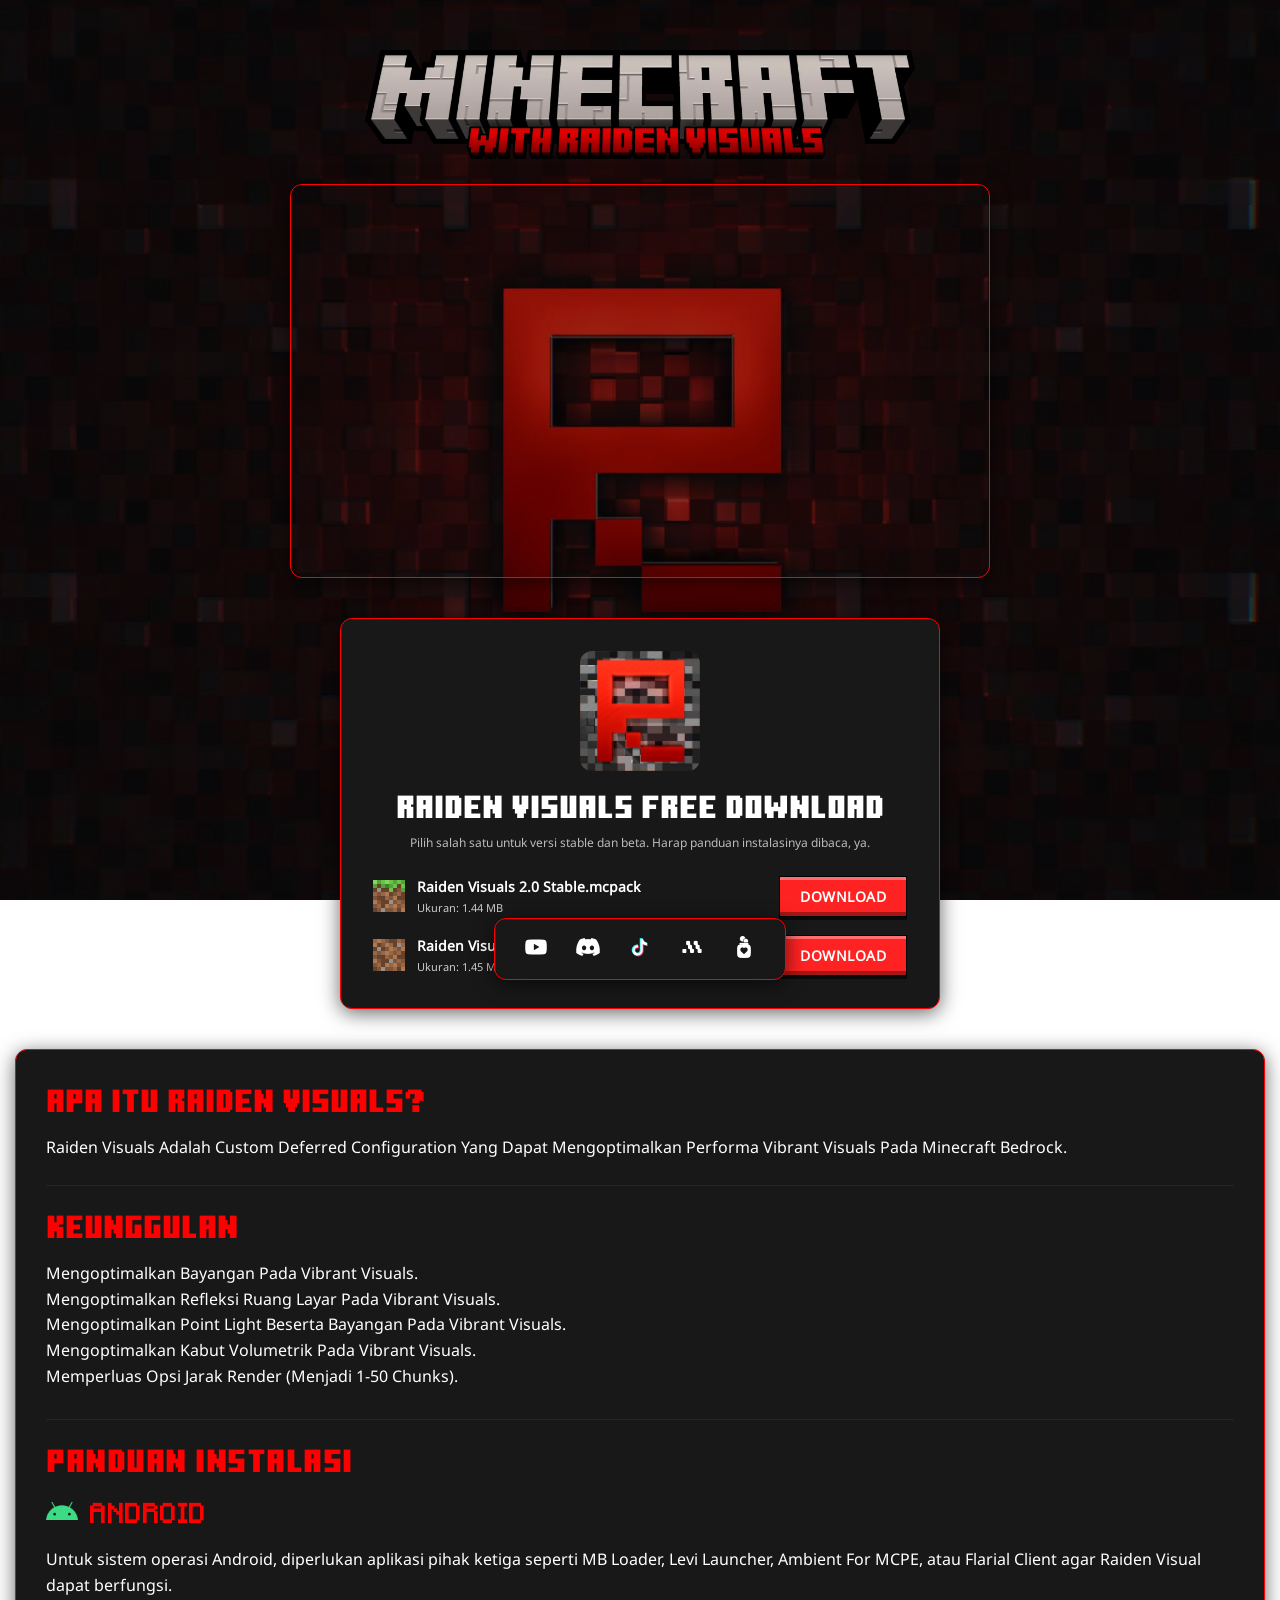
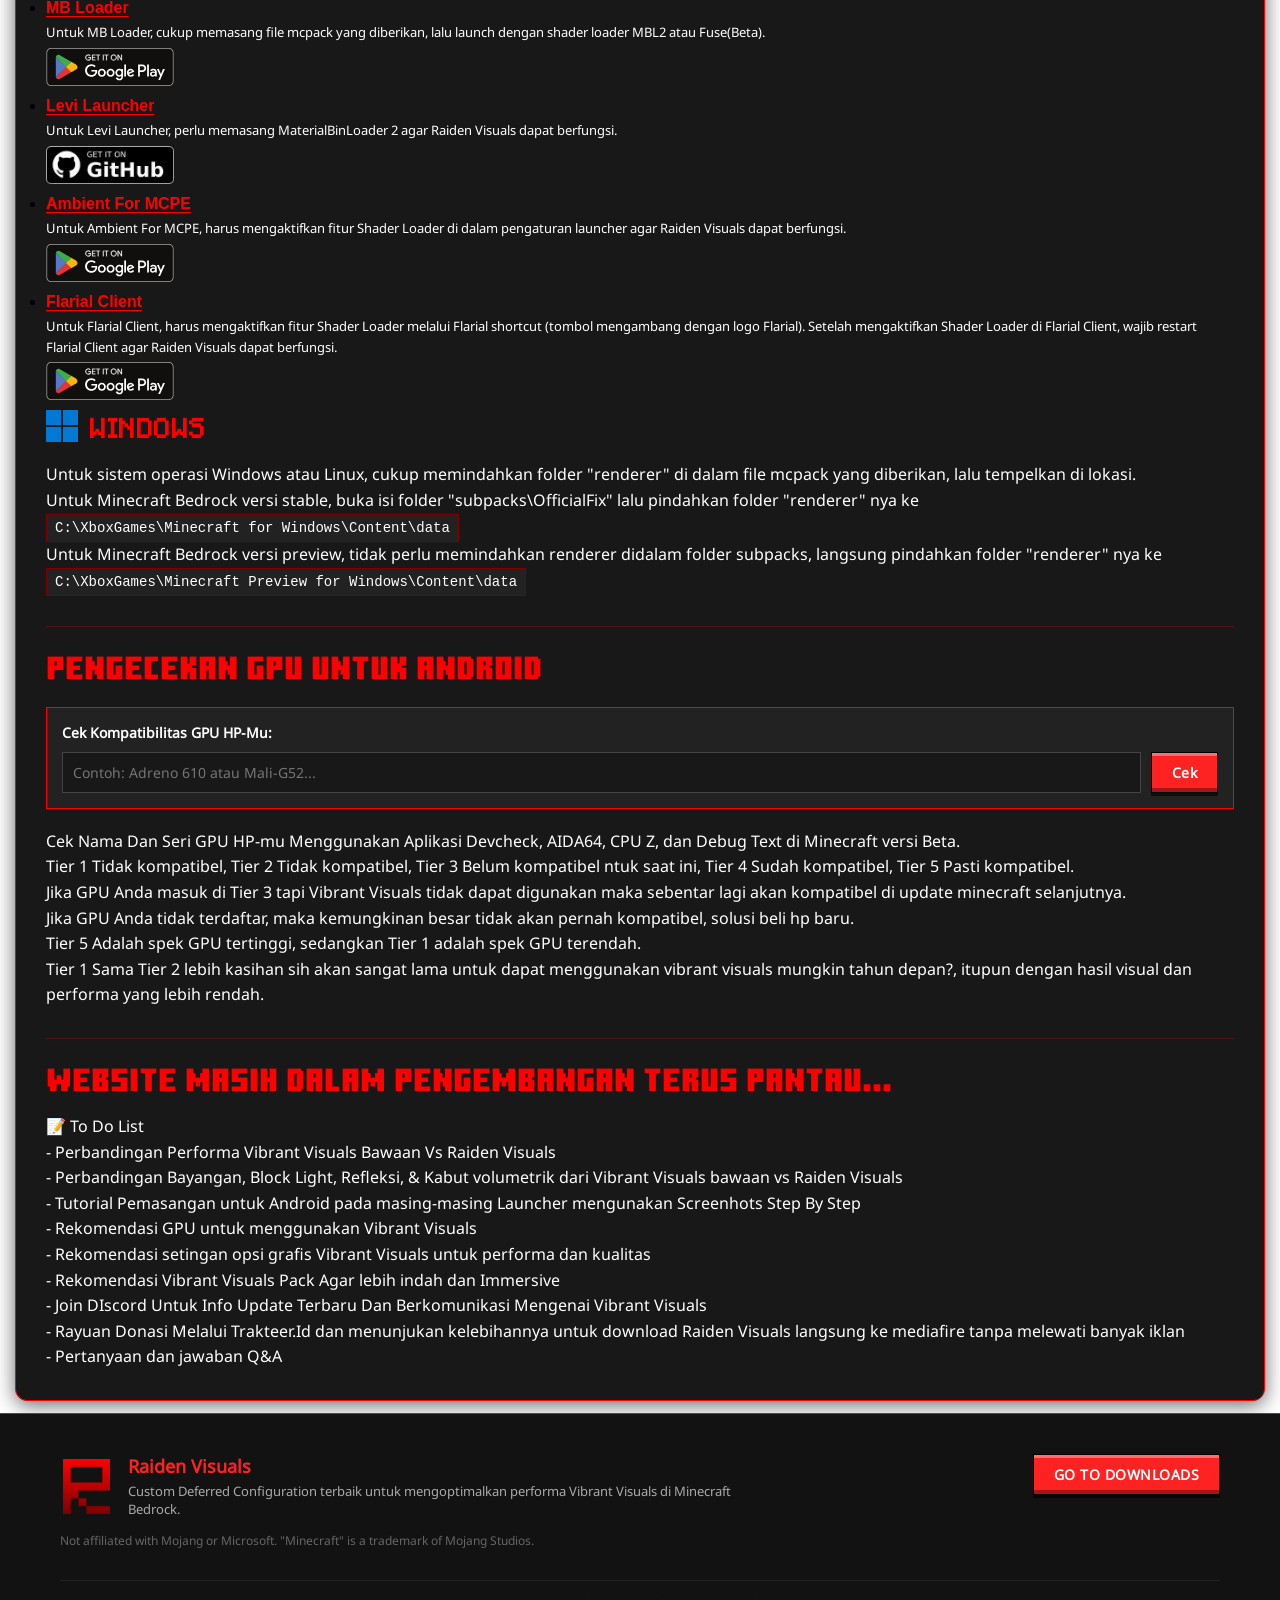
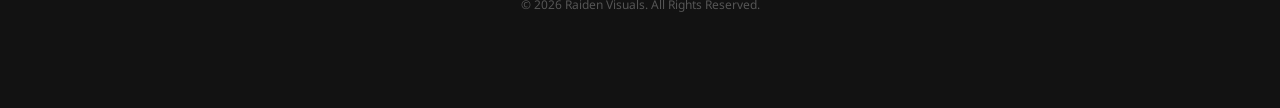
<file: index.html>
<!DOCTYPE html>
<html lang="id">
<head>
    <meta charset="UTF-8">
    <meta name="viewport" content="width=device-width, initial-scale=1.0">
    <meta name="google-site-verification" content="google2b6186536590153f" />
    <title>Raiden Visuals - Vibrant Visuals Optimizer</title>
    <link rel="stylesheet" href="style.css">
    <link rel="icon" type="image/png" href="img/pack_icon.webp">
    <link rel="shortcut icon" type="image/png" href="img/pack_icon.webp">
    <link rel="apple-touch-icon" href="img/pack_icon.webp">
    <meta property="og:site_name" content="Raiden Visuals">
    <meta property="og:title" content="Raiden Visuals - Vibrant Visuals Optimizer">
    <meta property="og:image" content="img/pack_icon.webp">
    <meta property="og:description" content="Raiden Visuals 2.0 adalah Custom Deferred Configuration yang dapat mengoptimalkan performa Vibrant Visuals pada Minecraft Bedrockmu dan kompatibel dengan sistem operasi Android & Windows.">
</head>
<body>
<div class="top-banner-wrapper">
    <img src="img/title.webp" alt="Minecraft With Raiden Visuals" class="minecraft-title-logo">
</div>
<div class="main-content-row">
    <div class="video-container">
        <iframe 
            src="https://youtube.com/embed/EFGAV0GaRUc"
            allow="accelerometer; autoplay; clipboard-write; encrypted-media; gyroscope; picture-in-picture"
            allowfullscreen>
        </iframe>
    </div>
<div class="container" id="download-section">
        <div class="main-icon-wrapper">
            <img src="img/pack_icon.webp" alt="Logo" class="main-page-icon">
        </div>
        <h1>Raiden Visuals Free Download</h1>
        <p class="subtitle">Pilih salah satu untuk versi stable dan beta. Harap panduan instalasinya dibaca, ya.</p>
        <!-- KARTU DOWNLOAD HARUS MASUK DI SINI (SEBELUM CONTAINER DI-TUTUP) -->
        <div class="download-card">
            <div class="file-info">
                <img src="img/stable_icon.png" alt="Icon" class="file-icon-img">
                <div>
                    <div class="file-name">Raiden Visuals 2.0 Stable.mcpack</div>
                    <div class="file-size">Ukuran: 1.44 MB</div>
                </div>
            </div>
            <a href="https://link-hub.net/459609/JO6mNLCZn24y" target="_blank" class="download-btn">DOWNLOAD</a>
        </div>
        <div class="download-card">
            <div class="file-info">
                <img src="img/preview_icon.png" alt="Icon" class="file-icon-img">
                <div>
                    <div class="file-name">Raiden Visuals 2.1-Beta (Early Access).mcpack</div>
                    <div class="file-size">Ukuran: 1.45 MB</div>
                </div>
            </div>
            <a href="https://link-hub.net/459609/1NCAvysKHDxe" target="_blank" class="download-btn">DOWNLOAD</a>
        </div>
    </div> <!-- AKHIR DARI CONTAINER (Pastikan ini menutup setelah semua kartu download) -->
<div class="description-full-container">
    <h2>Apa itu Raiden Visuals?</h2>
    <p>Raiden Visuals Adalah Custom Deferred Configuration Yang Dapat Mengoptimalkan Performa Vibrant Visuals Pada Minecraft Bedrock.</p>
    <div class="os-guide-block"></div>
    <h2>Keunggulan</h2>
    <p>Mengoptimalkan Bayangan Pada Vibrant Visuals.</p>
    <p>Mengoptimalkan Refleksi Ruang Layar Pada Vibrant Visuals.</p>
    <p>Mengoptimalkan Point Light Beserta Bayangan Pada Vibrant Visuals.</p>
    <p>Mengoptimalkan Kabut Volumetrik Pada Vibrant Visuals.</p>
    <p>Memperluas Opsi Jarak Render (Menjadi 1-50 Chunks).</p>
<p class="desc-list">
<div class="os-guide-block">
    <h2 class="desc-title-bold">Panduan Instalasi</h2>
    <div class="os-title-wrapper">
        <img src="img/android.png" alt="Android Logo" class="os-icon">
        <h2 class="desc-title-bold">ANDROID</h2>
    </div>
    <p>Untuk sistem operasi Android, diperlukan aplikasi pihak ketiga seperti MB Loader, Levi Launcher, Ambient For MCPE, atau Flarial Client agar Raiden Visual dapat berfungsi.</p>
<ul class="app-launcher-list">
    <!-- 1. MB Loader (Tetap seperti biasa) -->
    <li>
        <div class="app-info-wrapper">
    <!-- Nama aplikasi sekarang menjadi link yang bisa diklik -->
    <a href="https://play.google.com/store/apps/details?id=io.github.bambosan.mbloader&pcampaignid=web_share" target="_blank" class="app-name-link">
            <span class="app-name">MB Loader</span>
        </a>
            <p class="app-subtext">Untuk MB Loader, cukup memasang file mcpack yang diberikan, lalu launch dengan shader loader MBL2 atau Fuse(Beta).</p>
        </div>
        <a href="https://play.google.com/store/apps/details?id=io.github.bambosan.mbloader&pcampaignid=web_share" target="_blank" class="launcher-btn">
            <img src="img/Google_Play_Store_badge_EN.svg" alt="Get it on Google Play" class="badge-img">
        </a>
    </li>

    <!-- 2. Levi Launcher (Diperbarui agar teks penjelasan menyatu) -->
    <li>
        <div class="app-info-wrapper">
            <!-- Nama aplikasi sekarang menjadi link yang bisa diklik -->
    <a href="https://github.com/LiteLDev/LeviLaunchroid/releases" target="_blank" class="app-name-link">
            <span class="app-name">Levi Launcher</span>
        </a>
            <p class="app-subtext">Untuk Levi Launcher, perlu memasang MaterialBinLoader 2 agar Raiden Visuals dapat berfungsi.</p>
        </div>
        <a href="https://github.com/LiteLDev/LeviLaunchroid/releases" target="_blank" class="launcher-btn">
            <img src="img/get-it-on-github.webp" alt="Get it on GitHub" class="badge-img github-badge">
        </a>
    </li>

    <!-- 3. Ambient For MCPE (Diperbarui agar teks penjelasan menyatu) -->
    <li>
        <div class="app-info-wrapper">
            <!-- Nama aplikasi sekarang menjadi link yang bisa diklik -->
    <a href="https://play.google.com/store/apps/details?id=io.kitsuri.mayape" target="_blank" class="app-name-link">
            <span class="app-name">Ambient For MCPE</span>
        </a>
            <p class="app-subtext">Untuk Ambient For MCPE, harus mengaktifkan fitur Shader Loader di dalam pengaturan launcher agar Raiden Visuals dapat berfungsi.</p>
        </div>
        <a href="https://play.google.com/store/apps/details?id=io.kitsuri.mayape" target="_blank" class="launcher-btn">
            <img src="img/Google_Play_Store_badge_EN.svg" alt="Get it on Google Play" class="badge-img">
        </a>
    </li>

    <!-- 4. Flarial Client (Tetap seperti biasa) -->
    <li>
        <div class="app-info-wrapper">
            <!-- Nama aplikasi sekarang menjadi link yang bisa diklik -->
    <a href="https://play.google.com/store/apps/details?id=com.flarialmc.flarial_launcher" target="_blank" class="app-name-link">
            <span class="app-name">Flarial Client</span>
        </a>
            <p class="app-subtext">Untuk Flarial Client, harus mengaktifkan fitur Shader Loader melalui Flarial shortcut (tombol mengambang dengan logo Flarial). Setelah mengaktifkan Shader Loader di Flarial Client, wajib restart Flarial Client agar Raiden Visuals dapat berfungsi.</p>
        </div>
        <a href="https://play.google.com/store/apps/details?id=com.flarialmc.flarial_launcher" target="_blank" class="launcher-btn">
            <img src="img/Google_Play_Store_badge_EN.svg" alt="Get it on Google Play" class="badge-img">
        </a>
    </li>
</ul>
    <div class="os-title-wrapper">
        <img src="img/windows.png" alt="Windows Logo" class="os-icon">
        <h2 class="desc-title-bold">WINDOWS</h2>
    </div>
    <p>Untuk sistem operasi Windows atau Linux, cukup memindahkan folder "renderer" di dalam file mcpack yang diberikan, lalu tempelkan di lokasi.</p>
</div>
    <p>Untuk Minecraft Bedrock versi stable, buka isi folder "subpacks\OfficialFix" lalu pindahkan folder "renderer" nya ke <code class="copyable-path" onclick="copyPath(this)">C:\XboxGames\Minecraft for Windows\Content\data</code></p>
    <p>Untuk Minecraft Bedrock versi preview, tidak perlu memindahkan renderer didalam folder subpacks, langsung pindahkan folder "renderer" nya ke <code class="copyable-path" onclick="copyPath(this)">C:\XboxGames\Minecraft Preview for Windows\Content\data</code></p>

</ul>
<div class="os-guide-block"></div>
<h2>Pengecekan GPU untuk android</h2>
<div class="gpu-checker-box">
    <h4 class="gpu-box-title">Cek Kompatibilitas GPU HP-Mu:</h4>
    <div class="gpu-input-row">
        <input type="text" id="gpuInput" placeholder="Contoh: Adreno 610 atau Mali-G52...">
        <button id="gpuCheckBtn">Cek</button>
    </div>
    <div id="gpuResult" class="gpu-result-msg"></div>
</div>
<p>Cek Nama Dan Seri GPU HP-mu Menggunakan Aplikasi Devcheck, AIDA64, CPU Z, dan Debug Text di Minecraft versi Beta.</p>
<p>Tier 1 Tidak kompatibel, Tier 2 Tidak kompatibel, Tier 3 Belum kompatibel ntuk saat ini, Tier 4 Sudah kompatibel, Tier 5 Pasti kompatibel.</p>
<p>Jika GPU Anda masuk di Tier 3 tapi Vibrant Visuals tidak dapat digunakan maka sebentar lagi akan kompatibel di update minecraft selanjutnya.</p>
<p>Jika GPU Anda tidak terdaftar, maka kemungkinan besar tidak akan pernah kompatibel, solusi beli hp baru.</p>
<p>Tier 5 Adalah spek GPU tertinggi, sedangkan Tier 1 adalah spek GPU terendah.</p>
<p>Tier 1 Sama Tier 2 lebih kasihan sih akan sangat lama untuk dapat menggunakan vibrant visuals mungkin tahun depan?, itupun dengan hasil visual dan performa yang lebih rendah.</p>
<div class="os-guide-block"></div>
<h2>website masih dalam pengembangan terus pantau...</h2>
<p>📝 To Do List</p>
<p>- Perbandingan Performa Vibrant Visuals Bawaan Vs Raiden Visuals</p>
<p>- Perbandingan Bayangan, Block Light, Refleksi, & Kabut volumetrik dari Vibrant Visuals bawaan vs Raiden Visuals</p>
<p>- Tutorial Pemasangan untuk Android pada masing-masing Launcher mengunakan Screenhots Step By Step</p>
<p>- Rekomendasi GPU untuk menggunakan Vibrant Visuals</p>
<p>- Rekomendasi setingan opsi grafis Vibrant Visuals untuk performa dan kualitas</p>
<p>- Rekomendasi Vibrant Visuals Pack Agar lebih indah dan Immersive</p>
<p>- Join DIscord Untuk Info Update Terbaru Dan Berkomunikasi Mengenai Vibrant Visuals</p>
<p>- Rayuan Donasi Melalui Trakteer.Id dan menunjukan kelebihannya untuk download Raiden Visuals langsung ke mediafire tanpa melewati banyak iklan</p>
<p>- Pertanyaan dan jawaban Q&A</p>
</div> <!-- AKHIR DARI MAIN CONTENT ROW -->
<div class="social-media-container">
    <a href="https://www.youtube.com/@vedaraiden" target="_blank" class="social-link">
        <img src="img/yt.png" alt="YouTube">
    </a>
    <a href="https://discord.gg/U2SUvJKQkk" target="_blank" class="social-link">
        <img src="img/dc.png" alt="Discord">
    </a>
    <a href="https://www.tiktok.com/@veda_raiden" target="_blank" class="social-link">
        <img src="img/tt.png" alt="TikTok">
    </a>
    <a href="https://modbay.org/user/vedaraidenz/" target="_blank" class="social-link">
        <img src="img/mb.png" alt="Modrinth">
    </a>
    <a href="https://trakteer.id/veda_raiden" target="_blank" class="social-link">
        <img src="img/ti.png" alt="Trakteer">
    </a>
</div>
<audio id="soundClick" src="audio/Click_stereo.ogg.mp3" preload="auto"></audio>
<audio id="soundSalah" src="audio/error.ogg" preload="auto"></audio>
<audio id="soundGagal" src="audio/gagal.ogg" preload="auto"></audio>
<audio id="soundSukses" src="audio/Challenge_complete.ogg" preload="auto"></audio>
<audio id="soundWarn" src="audio/Villager_idle1.ogg" preload="auto"></audio>
<audio id="soundRelease" src="audio/Release.ogg.mp3" preload="auto"></audio>
    <!-- Batas akhir dari semua kotak to-do list atau konten atas Anda -->
    </div> 
</div> <!-- PASTIKAN SEMUA TAG DIV KONTEN ATAS SUDAH DITUTUP DI SINI -->
<!-- KOTAK FOOTER WAJIB BERDIRI SENDIRI BEBAS DI LUAR SEMUA DIV ATAS -->
<footer class="site-footer">
    <div class="footer-container">
        <!-- SISI KIRI: Branding & Informasi Logo -->
        <div class="footer-left">
            <div class="footer-brand">
                <img src="img/R.png" alt="Raiden Visuals Logo" class="footer-logo">
                <div class="footer-brand-text">
                    <h3>Raiden Visuals</h3>
                    <p class="footer-desc">Custom Deferred Configuration terbaik untuk mengoptimalkan performa Vibrant Visuals di Minecraft Bedrock.</p>
                </div>
            </div>
            <div class="footer-disclaimer">
                <p>Not affiliated with Mojang or Microsoft. "Minecraft" is a trademark of Mojang Studios.</p>
            </div>
        </div>
        <!-- SISI KANAN: Tombol Pintasan Kembali ke Atas / Tempat Download -->
        <div class="footer-right">
            <a href="#download-section" class="scroll-to-download-btn launcher-btn">GO TO DOWNLOADS</a>
        </div>
    </div>
    <div class="footer-bottom-copyright">
        <p>&copy; 2026 Raiden Visuals. All Rights Reserved.</p>
    </div>
</footer>
<script src="script.js"></script>
</body>
</html>
</file>
<file: style.css>
* {
    margin: 0;
    padding: 0;
    box-sizing: border-box;
    font-family: 'Segoe UI', Tahoma, Geneva, Verdana, sans-serif;
    src: url('NotoSans.ttf') format('truetype');
}
/* 1. Daftarkan Font Tebal (OTF) */
@font-face {
    font-family: 'MinecraftTen';
    src: url('MinecraftTen.otf') format('opentype');
    font-weight: 700;
    font-style: normal;
}
/* 2. Daftarkan Font Tipis (TTF) */
@font-face {
    font-family: 'MinecraftSeven';
    src: url('MinecraftSevenv4.ttf') format('truetype');
    font-weight: 300;
    font-style: normal;
}
/* 3. Daftarkan Font Body Text yang Baru (Noto Sans) */
@font-face {
    font-family: 'NotoSans';
    src: url('NotoSans-Regular.ttf') format('woff2');
  font-weight: normal;
  font-style: normal;
  font-display: swap;
}
.noto-sans {
  font-family: 'Noto Sans', -apple-system, BlinkMacSystemFont, sans-serif;
}
@font-face {
  font-family: 'Gellix';
  src: url('Gellix-TRIAL-Regular.otf') format('woff2');
  font-weight: normal;
  font-style: normal;
  font-display: swap;
}
.gellix {
  font-family: 'Gellix', -apple-system, BlinkMacSystemFont, sans-serif;
}
a {
  font-family: inherit; 
  color: white;
  text-decoration: underline;
  text-decoration-color: white;
  text-underline-offset: 3px;
}
/* Tambahkan kode ini di bagian paling atas file style.css Anda */
html {
    scroll-behavior: smooth; /* KODE UTAMA: Membuat semua efek lompatan link menjadi animasi gulir halus */
}
    /* KODE BARU: Merapikan baris launcher Android saat dibuka di layar HP */
    .app-launcher-list li {
        flex-direction: column !important; /* Memaksa nama teks dan tombol menumpuk ke bawah */
        align-items: flex-start !important; /* Membuat semua konten rata kiri */
        gap: 10px !important;              /* Jarak vertikal antar elemen */
        margin-bottom: 25px !important;    /* Jarak renggang antar aplikasi */
        width: 100% !important;
    }

    .app-info-wrapper {
        min-width: auto !important;        /* Membebaskan batasan lebar kaku di HP */
        width: 100% !important;
    }

    .app-subtext {
        max-width: 100% !important;        /* Teks penjelasan bisa melebar penuh dengan aman */
        margin-top: 5px !important;        /* Jarak tipis di bawah nama aplikasi */
        font-size: 13px !important;
    }

    /* Menjaga ukuran tombol badge agar tetap konsisten dan tidak gepeng di HP */
    .launcher-btn img {
        height: 38px !important;           /* Mengunci tinggi tombol agar pas di layar HP */
        width: auto !important;
    }

/* Setel ulang min-width app-name lama agar flexbox bekerja dengan fleksibel */
.app-launcher-list .app-name {
    min-width: auto !important;
}

/* Mengatur ukuran proporsional tombol Google Play dan GitHub badge */
.app-launcher-list .badge-img {
    margin-top: 5px !important;   
    margin-bottom: -15px !important;
    width: auto;
    object-fit: contain;
    display: block;
    transition: transform 0.2s ease;
}
/* Mengatur dekorasi tautan nama aplikasi agar terlihat rapi */
.app-name-link {
    font-weight: bold; /* Memberi efek tebal saat diarahkan kursor */
    font-family: 'Gellix', sans-serif !important; /* Memberi efek font MinecraftTen saat diarahkan kursor */
    text-decoration: underline; /* Memberi efek garis bawah saat diarahkan kursor */
    color: #ff0000; /* Memberi efek warna merah saat diarahkan kursor */
}
.app-name-link:hover {
        font-family: 'Gellix', sans-serif !important; /* Memberi efek font MinecraftTen saat diarahkan kursor */

    color: #ffffff; /* Memberi efek warna merah saat diarahkan kursor */

}
/* Khusus memaksa ukuran lencana GitHub agar membesar seimbang di layar HP */
.app-launcher-list .github-badge {
    margin-top: 5px !important; /* Naikkan ukurannya agar gambar intinya seimbang dengan Google Play */
    width: auto !important;
}

/* Animasi membesar halus saat tombol disorot kursor */
.app-launcher-list .badge-img:hover {
    transform: scale(1.05);
}
/* Mengatur ukuran logo Android dan Windows */
.os-icon {
    width: 35px;            /* Lebar ikon */
    height: 35px;           /* Tinggi ikon */
    object-fit: contain;
    margin-bottom: 8px;     /* Jarak antara logo dengan teks di bawahnya */
}
/* 2. Kurangi juga jarak atas pada pembungkus judul OS */
.os-title-wrapper {
    display: flex;
    flex-direction: row;
    align-items: center;
    gap: 12px;
    margin-top: 10px !important;    /* DIUBAH: Dikurangi dari 25px menjadi 10px agar lebih menempel ke atas */
    margin-bottom: 12px !important;
}
/* Memberi jarak dan pemisah visual antar blok panduan (Android/Windows) */
.os-guide-block {
    margin-top: 30px;
    padding-top: 20px;
    border-top: 1px solid rgba(255, 0, 0, 0.25);
}

.os-guide-block:first-of-type {
    margin-top: 25px;
}


/* Memastikan ukuran logo OS tetap konsisten dan rapi */
.os-title-wrapper .os-icon {
    width: 32px !important;
    height: 32px !important;
    object-fit: contain;
}

/* Merapikan teks judul OS agar jaraknya pas */
.os-title-wrapper h2 {
    margin: 0 !important;    /* Menghilangkan margin bawaan agar tidak merusak posisi */
    font-family: 'MinecraftSeven', sans-serif !important; /* Ganti dari MinecraftTen ke MinecraftSeven */
    font-size: 22px !important; /* Disesuaikan karena MinecraftSeven proporsinya beda dari MinecraftTen */
}

/* Terapkan font TEBAL ke Judul dan Sub-judul */
h1, h2, .desc-title-bold {
    font-size: 32px !important;    /* Diperbesar dari 24px */
    font-family: 'MinecraftTen', sans-serif !important;
}
/* Terapkan font TIPIS ke isi teks, deskripsi, dan list */
body, p, .desc-text-light, .desc-list li, .file-name, .file-size {
    
    font-family: 'NotoSans', sans-serif !important;
}
/* Mengatur sub-judul di kotak deskripsi bawah */
/* Cari kode .desc-title-bold di bagian bawah file style.css Anda */
.desc-title-bold {
    font-family: 'MinecraftTen', sans-serif !important;
    font-weight: 700 !important;
    color: #ff0000;
    font-size: 32px !important;
    /* UBAH BAGIAN INI: Tambahkan jarak atas agar tidak menempel */
    margin-bottom: 15px !important; /* Jarak bawah ke arah teks Android */
    letter-spacing: 0.5px;
}
/* 2. Mengatur ISI TEKS (Font Tipis) agar LEBIH BESAR dan mudah dibaca */
.desc-text-light, .desc-list li {
    font-family: 'NotoSans', sans-serif !important;
    color: #ffffff; /* Mengubah teks judul menjadi putih bersih */
}
/* Mengatur kotak pembungkus video YouTube */
.video-container {
    width: 100%;
    max-width: 700px;
    height: auto;             /* Mengubah tinggi kaku menjadi otomatis */
    aspect-ratio: 16 / 9;     /* Mengunci aspek rasio asli YouTube */
    border-radius: 12px;
    overflow: hidden;
    box-shadow: 0 4px 20px rgba(0, 0, 0, 0.6);
    border: 1px solid #ff0000;
}
/* Mengatur Kotak Deskripsi Panjang yang Baru */
/* Cari kode ini di bagian bawah file style.css Anda */
.description-full-container {
    background-color: #181818;
    padding: 30px;
    border-radius: 12px;
    box-shadow: 0 4px 20px rgba(0, 0, 0, 0.6);
    border: 1px solid #ff0000;
    max-width: 1340px; 
    width: 100%;
    margin-bottom: 0 !important; /* Menghilangkan margin bawah lama agar lurus dengan teks */
}

.description-full-container h2 {
    color: #ff0000;    /* Warna judul deskripsi merah khas Raiden */
    font-size: 20px;
    margin-bottom: 15px;
}
.description-full-container p {
    color: #ffffff;    /* Warna teks isi deskripsi putih bersih */
    
    font-size: 16px;
    line-height: 1.6;  /* Mengatur jarak antar baris agar nyaman dibaca */
}
/* Memastikan frame video di dalamnya mengisi penuh ruang pembungkus */
.video-container iframe {
    width: 100%;
    height: 100%;
    border: none;
    object-fit: cover; /* KODE UTAMA: Memaksa video memotong sedikit bagian samping agar penuh tanpa garis hitam */
}
/* Mengatur kotak hitam sosmed agar selalu menempel mati di bawah layar */
.social-media-container {
    background-color: #181818; 
    padding: 12px 25px;
    border-radius: 12px;
    display: flex;
    justify-content: center;   
    align-items: center;
    gap: 20px;                 
    box-shadow: 0 4px 20px rgba(0, 0, 0, 0.6);
    border: 1px solid #ff0000; /* Menambahkan garis tepi tipis agar kotak terlihat tegas */
    /* KODE UTAMA UNTUK MENEMPEL DI LAYAR */
    position: fixed;           /* Mengunci posisi elemen dari gulungan scroll */
    bottom: 20px;              /* Jarak konstan dari batas bawah layar browser */
    left: 50%;                 /* Geser posisi titik awal ke tengah */
    transform: translateX(-50%) translateY(0); /* Trik CSS agar kotak benar-benar berada pas di tengah layar */
    width: auto;               /* Lebar kotak otomatis mengikuti jumlah ikon di dalamnya */
    z-index: 9999;             /* Memastikan kotak sosmed selalu berada di lapisan paling depan */
    transition: transform 0.8s cubic-bezier(0.25, 1, 0.5, 1);
    transform: translateX(-50%) translateY(0); /* Menyatu rapi posisi tengah dan atas-bawahnya */
}
/* Mengatur animasi menghilang halus saat layar digulir (scroll) */
.social-fade-out {
    /* Hapus kode opacity agar tidak memudar */
    /* Trik menggeser kotak turun ke bawah melewati batas bawah layar laptop/HP */
    transform: translate(-50%, 100px) !important; 
}
/* Mengatur ukuran gambar ikon sosial media */
.social-link img {
    width: 32px;               /* Lebar ukuran ikon */
    height: 32px;              /* Tinggi ukuran ikon */
    object-fit: contain;
    transition: transform 0.2s ease; /* Menambahkan efek animasi halus saat disentuh */
}
/* Efek animasi interaktif saat kursor diarahkan ke ikon */
.social-link img:hover {
    transform: scale(1.5);    /* Ikon akan sedikit membesar/menonjol saat disentuh kursor */
}

/* Mengatur pembungkus logo agar berada di tengah halaman */
.top-banner-wrapper {
    display: flex;
    justify-content: center;
    width: 100%;
    margin-top: 30px;    /* KODE BARU: Memberikan jarak renggang dari batas paling atas layar */
    margin-bottom: 15px;  /* Jarak bawah menuju ke kotak video & download card */
}


/* Mengatur ukuran dan responsivitas logo Minecraft */
.minecraft-title-logo {
    max-width: 550px;    /* Batas lebar maksimal logo (bisa Anda sesuaikan) */
    width: 90%;          /* Agar logo otomatis mengecil secara rapi saat dibuka di HP */
    height: auto;        /* Menjaga proporsi gambar agar tidak gepeng */
    object-fit: contain;
}

/* Mengatur ukuran dan bentuk icon gambar PNG */
.file-icon-img {
    width: 32px;         /* Lebar gambar */
    height: 32px;        /* Tinggi gambar */
    object-fit: contain; /* Memastikan gambar tidak gepeng/terdistorsi */
}
/* Memaksa gambar ikon utama agar berukuran kecil dan rapi */
.main-page-icon {
    width: 120px !important;   /* Mengunci lebar gambar menjadi 120 pixel */
    height: 120px !important;  /* Mengunci tinggi gambar menjadi 120 pixel */
    object-fit: contain;
    border-radius: 12px;       /* Membuat sudut gambar sedikit melengkung halus */
    margin: 0 auto 15px auto;  /* Memposisikan otomatis di tengah dan memberi jarak bawah */
    display: block;            /* Memastikan gambar mengambil ruang terpisah */
}
/* Untuk browser modern seperti Chrome, Edge, Firefox, dan Safari */
html {
    scrollbar-color: #ff0000 #222222; /* Warna batang (merah) & warna latar (hitam/gelap) */
    scrollbar-width: smooth;           /* Membuat ukuran scrollbar menjadi proporsional */
}

/* Khusus untuk browser berbasis Webkit (Chrome, Safari, Edge versi lama) agar lebih detail */
::-webkit-scrollbar {
    width: 12px; /* Mengatur lebar scrollbar */
}

/* Mengatur warna latar belakang jalur scrollbar */
::-webkit-scrollbar-track {
    background: #1a1a1a; 
}

/* Mengatur warna batang scrollbar yang digeser */
::-webkit-scrollbar-thumb {
    background: #ff2222; 
    border-radius: 6px;  /* Membuat ujung batang scrollbar melengkung halus */
    border: 3px solid #1a1a1a; /* Memberi jarak aman antara batang dan jalur luar */
}
/* Efek saat batang scrollbar diarahkan oleh kursor (hover) */
::-webkit-scrollbar-thumb:hover {
    background: #cc1111; /* Warna merah akan sedikit lebih gelap saat disentuh */
}
body {
    overflow-x: hidden; 
    display: grid;                     /* UBAH: Dari flex menjadi grid */
    grid-template-rows: auto 1fr auto; /* TRICK UTAMA: Memaksa konten tengah melar dan mendorong footer ke paling bawah */
    align-items: start;
    justify-items: center;             /* Memastikan semua konten tetap di tengah halaman */
    min-height: 100vh;                 /* Memaksa tinggi halaman minimal setinggi layar monitor */
    width: 100%;
    margin: 0;
    padding: 20px 15px 0px 15px;       /* Setel padding bawah ke 0px agar footer nempel mentok */
    box-sizing: border-box;
    
    /* Kode background-image Anda tetap biarkan sama di bawah ini */
    background-image: linear-gradient(rgba(0, 0, 0, 0.4), rgba(0, 0, 0, 0.4)), url('img/background.jpg');
    background-size: cover;
    background-position: center;
    background-attachment: fixed;
    background-repeat: no-repeat;
}

/* Mengatur tata letak video (kiri) dan download card (kanan) */
.main-content-row {
    display: flex;
    flex-direction: row;
    justify-content: center;
    align-items: flex-start;
    gap: 40px;
    width: 100%;
    max-width: 1400px; /* Diperbesar dari 1100px agar layout bisa melebar maksimal */
    margin-top: 10px;
}
/* Responsif: Jika dibuka di HP yang layarnya sempit, otomatis otomatis menumpuk ke bawah lagi */
@media (max-width: 900px) {
    .main-content-row {
        flex-direction: column;
        align-items: center;
        gap: 25px;
    }
}
.container {
    background: #181818;
    padding: 32px; /* Ditambah sedikit agar ruang dalam kotak hitam lebih lega */
    border-radius: 12px;
    box-shadow: 0 4px 20px rgba(0, 0, 0, 0.6);
    border: 1px solid #ff0000;
    width: 100%;
    max-width: 600px; /* Diperbesar dari 500px agar sejajar dengan video baru */
    height: auto;
}
h1 {
    color: #ffffff; /* Mengubah teks judul menjadi putih bersih */
    font-size: 24px;
    margin-bottom: 8px;
    text-align: center;
}
.subtitle {
    color: #bbb; /* Mengubah deskripsi menjadi abu-abu terang agar tidak silau */
    font-size: 12px;
    margin-bottom: 25px;
    text-align: center;
}
/* Mencegah nama file menabrak tombol download */
.download-card {
    display: flex;
    justify-content: space-between;
    align-items: center;
    gap: 15px; /* Memberi jarak aman antara teks dan tombol */
    width: 100%;
    margin-bottom: 18px; /* Jarak antar kartu download agar tidak berdempetan */
}
.download-card:last-child {
    margin-bottom: 0; /* Kartu terakhir tidak perlu jarak bawah */
}
.file-info {
    display: flex;
    align-items: center;
    gap: 12px;
    flex: 1; /* Membuat teks mengambil ruang sisa secara fleksibel */
    min-width: 0; /* Mencegah teks meluap keluar */
}
/* Mengatur warna nama file menjadi putih bersih */
.file-name {
    font-weight: 600;
    color: #ffffff !important; 
    font-size: 14px;
    word-break: break-word; /* Otomatis membuat baris baru jika teks terlalu panjang */
    line-height: 1.4;
}
/* Mengatur warna ukuran file menjadi abu-abu terang */
.file-size {
    font-size: 11px;
    color: #cccccc !important; 
    margin-top: 4px;
}
/* Memastikan daftar download card turun ke bawah penuh setelah baris video-container */
.main-content-row {
    flex-wrap: wrap; /* Mengizinkan konten di bawahnya turun dengan rapi */
}
.file-icon {
    font-size: 28px;
}
.download-btn {
    background-color: #ff2222; /* Tombol merah */
    color: white;
    text-decoration: none;
    padding: 10px 20px;
    font-size: 14px;
    font-weight: 600;
    font-family: 'NotoSans', sans-serif !important;
    letter-spacing: 0.5px;
    /* Stroke hitam ala tombol Mojang */
    border: 1px solid #000000;
    /* Highlight terang di atas, gelap di bawah (efek 3D/bevel) + bayangan luar */
    box-shadow:
        inset 0 3px 0 rgba(255, 255, 255, 0.35),
        inset 0 -4px 0 rgba(0, 0, 0, 0.35),
        0 3px 0 rgba(0, 0, 0, 0.6);
    transition: background 0.15s ease, transform 0.1s ease, box-shadow 0.1s ease;
}
.download-btn:hover {
    background-color: #ab2e2e; /* Sedikit lebih terang saat hover, ala Mojang */
}
.download-btn:active {
    /* Efek tombol "ditekan" ke dalam */
    transform: translateY(2px);
    box-shadow:
        inset 0 3px 0 rgba(255, 255, 255, 0.25),
        inset 0 -2px 0 rgba(0, 0, 0, 0.35),
        0 1px 0 rgba(0, 0, 0, 0.6);
}
/* Kotak Pembungkus Fitur Cek GPU */
.gpu-checker-box {
    background: #222222;
    border: 1px solid #ff0000;
    padding: 15px;
    border-radius: 0px;
    margin-top: 20px;
    margin-bottom: 20px;
}
.gpu-box-title {
    color: #ffffff;
    font-family: 'NotoSans', sans-serif !important;
    font-size: 14px;
    margin-bottom: 10px;
}
/* Mengatur baris input dan tombol agar berjejer ke samping */
.gpu-input-row {
    display: flex;
    gap: 10px;
    width: 100%;
}
#gpuInput {
    flex: 1;
    min-width: 0; /* KUNCI PERBAIKAN: agar input bisa menyusut dan tidak mendorong tombol keluar kotak di layar sempit */
    padding: 10px;
    background-color: #181818;
    border: 1px solid #444444;
    color: #ffffff;
    font-family: 'NotoSans', sans-serif !important;
    font-size: 14px;
    outline: none;
}
#gpuInput:focus {
    border-color: #ff0000;
}
#gpuCheckBtn {
    background-color: #ff2222; /* Tombol merah */
    color: white;
    text-decoration: none;
    padding: 10px 20px;
    font-size: 14px;
    font-weight: 600;
    font-family: 'NotoSans', sans-serif !important;
    letter-spacing: 0.5px;
    /* Stroke hitam ala tombol Mojang */
    border: 1px solid #000000;
    /* Highlight terang di atas, gelap di bawah (efek 3D/bevel) + bayangan luar */
    box-shadow:
        inset 0 3px 0 rgba(255, 255, 255, 0.35),
        inset 0 -4px 0 rgba(0, 0, 0, 0.35),
        0 3px 0 rgba(0, 0, 0, 0.6);
    transition: background 0.15s ease, transform 0.1s ease, box-shadow 0.1s ease;
}
#gpuCheckBtn:hover {
    background-color: #ff0000;
}
/* Di layar sangat sempit (HP kecil seperti iPhone SE), tumpuk input dan tombol ke bawah agar lebih lega */
@media (max-width: 360px) {
    .gpu-input-row {
        flex-direction: column;
    }

    #gpuCheckBtn {
        padding: 10px 20px; /* Diberi tinggi yang sama seperti input saat berdiri sendiri di bawah */
        width: 100%;
    }
}
/* Gaya Teks Hasil Jawaban */
.gpu-result-msg {
    margin-top: 12px;
    font-family: 'NotoSans', sans-serif !important;
    font-size: 14px;
    font-weight: 700;
    display: none; /* Sembunyikan dulu di awal sebelum di-klik cek */
}
/* Warna status jawaban cek GPU */
.gpu-success { color: #00ff00; } /* Hijau (Pasti Kompatibel) */
.gpu-warning { color: #ffff00; } /* Oranye/Kuning (Kemungkinan Kompatibel) */
.gpu-fail    { color: #ff0000; } /* Merah (Tidak Kompatibel / Tidak Ditemukan) */
/* Animasi Gerakan Gempa (Menggeser posisi kiri-kanan dengan cepat) */
@keyframes gempaAnimasi {
    0% { transform: translateX(0); }
    20% { transform: translateX(-8px); }
    40% { transform: translateX(8px); }
    60% { transform: translateX(-6px); }
    80% { transform: translateX(6px); }
    100% { transform: translateX(0); }
}
/* Class pemicu yang akan dimasukkan lewat JavaScript */
.efek-gempa {
    animation: gempaAnimasi 0.3s ease-in-out;
    border-color: #ff0000 !important; /* Mengubah garis tepi kotak input jadi merah menyala saat gempa */
}
/* Efek garis tepi hijau menyala saat GPU kompatibel */
.outline-hijau {
    border-color: #00ff00 !important;
    box-shadow: 0 0 8px rgba(0, 255, 0, 0.4); /* Efek aura cahaya hijau tipis */
    transition: all 0.3s ease;
}
.outline-kuning {
    border-color: #ffff00 !important;
    box-shadow: 0 0 8px rgba(255, 251, 0, 0.4); /* Efek aura cahaya kuning tipis */
    transition: all 0.3s ease;
}
.outline-merah {
    border-color: #ff0000 !important;
    box-shadow: 0 0 8px rgba(255, 0, 0, 0.4); /* Efek aura cahaya merah tipis */
    transition: all 0.3s ease;
}
/* Animasi Cahaya Hijau Menyala lalu Memudar Hilang (Fade Out) */
@keyframes cahayaHijauFadeOut {
    0% {
        box-shadow: 0 0 40px rgb(0, 255, 0), 0 0 50px rgba(46, 204, 0, 0.6);
        border-color: #00ff00 !important;
    }
    100% {
        box-shadow: 0 0 5px rgb(0, 255, 0), 0 0 15px  rgba(46, 204, 0, 0.6);
        border-color: #444444; /* Kembali ke warna asli garis tepi kotak input Anda */
    }
}
/* Class pemicu animasi */
.efek-cahaya-hijau {
    /* Animasi berjalan selama 2 detik, hanya 1 kali, dan mempertahankan hasil akhir (forwards) */
    animation: cahayaHijauFadeOut 3.0s forwards ease-out; 
}
/* Mengatur ukuran dan posisi stiker di dalam teks hasil pencarian */
/* Mengatur stiker hasil agar berada di tengah bawah teks */
.result-sticker {
    display: block;        /* Memaksa gambar membuat baris baru sendiri */
    margin: 20px auto 0 auto; /* Margin atas 20px agar tidak menempel teks, auto kanan-kiri agar ke tengah */
    height: 150px;         /* Atur tinggi stiker seimbang */
    object-fit: contain;   /* Mencegah gambar menjadi gepeng */
    border-radius: 8px;    /* Efek melengkung halus di ujung stiker (opsional) */
}
/* Mengatur Kontainer Utama Footer agar Panjang Mentok Kanan-Kiri yang Presisi */
.site-footer {
    background-color: #121212 !important;
    border-top: 1px solid #ff0000;
    /* RUMUS BARU: Lebar 100vw penuh, ditarik ke kiri-kanan sebesar 15px (mengompensasi padding body) */
    width: 100vw !important;
    margin-left: -15px !important;
    margin-right: -15px !important;
    /* Ruang bagian dalam kotak footer */
    padding: 40px 60px 80px 60px;         
    margin-top: 12px; 
    margin-bottom: 0 !important;          
    font-family: 'NotoSans', sans-serif !important;
    box-sizing: border-box;
}
/* Mengunci teks di dalam agar tetap rapi di tengah monitor besar */
.footer-container {
    display: flex;
    justify-content: space-between;
    align-items: flex-start;
    max-width: 1340px; /* Tetap sejajar dengan kontainer atas Anda */
    margin: 0 auto;
    gap: 30px;
    width: 100%;
    flex-wrap: wrap;
}
/* Sisi Kiri: Logo & Deskripsi */
.footer-left {
    display: flex;
    flex-direction: column;
    gap: 15px;
    max-width: 700px; /* Membatasi agar teks deskripsi tidak terlalu molor ke kanan */
}
.footer-brand {
    display: flex;
    align-items: center;
    gap: 15px;
}
.footer-logo {
    width: 55px !important;
    height: 55px !important;
    object-fit: contain;
}
.footer-brand-text h3 {
    font-family: 'NotoSans', sans-serif !important;
    color: #ff2222; /* Merah khas Raiden */
    font-size: 18px;
    margin-bottom: 4px;
}
.footer-desc {
    color: #aaaaaa;
    font-size: 13px;
    line-height: 1.4;
}

/* Teks Disclaimer Mojang */
.footer-disclaimer p {
    color: #666666 !important; /* Warna abu-abu redup khas teks legalitas hukum */
    font-size: 12px;
    line-height: 1.4;
}

/* Sisi Kanan: Tombol Lompat ke Tempat Download */
.footer-right {
    display: flex;
    align-items: center;
}

.scroll-to-download-btn {
    background-color: #ff2222; /* Tombol merah */
    color: white;
    text-decoration: none;
    padding: 10px 20px;
    font-size: 14px;
    font-weight: 600;
    font-family: 'NotoSans', sans-serif !important;
    letter-spacing: 0.5px;
    /* Stroke hitam ala tombol Mojang */
    border: 1px solid #000000;
    /* Highlight terang di atas, gelap di bawah (efek 3D/bevel) + bayangan luar */
    box-shadow:
        inset 0 3px 0 rgba(255, 255, 255, 0.35),
        inset 0 -4px 0 rgba(0, 0, 0, 0.35),
        0 3px 0 rgba(0, 0, 0, 0.6);
    transition: background 0.15s ease, transform 0.1s ease, box-shadow 0.1s ease;
}

.scroll-to-download-btn:hover {
    background-color: #cc1111;
    transform: translateY(-2px); /* Efek sedikit mengangkat saat kursor masuk */
}

/* Bagian Tengah Paling Ujung Bawah: Copyright */
.footer-bottom-copyright {
    border-top: 1px solid #222222;
    margin-top: 30px;
    padding-top: 15px;
    padding-bottom: 15px;
    text-align: center; /* Memaksa posisi teks berada tepat di tengah */
}

.footer-bottom-copyright p {
    color: #555555;
    font-size: 12px;
}
/* Mengatur tampilan jalur folder agar menarik dan bisa diklik */
.copyable-path {
    background-color: #222222;
    color: #ffffff; /* Warna merah khas Raiden */
    padding: 2px 8px;
    border: 1px solid #7F0000;
    font-family: monospace;
    font-size: 14px;
    cursor: pointer;
    display: inline-block;
    word-break: break-all; /* Agar teks panjang tidak merusak layout mobile */
    transition: background 0.2s, color 0.2s;
}

/* Efek saat kursor menyorot jalur folder */
.copyable-path:hover {
    background-color: #0037A5;
    border-color: #0037A5;
}

/* Efek animasi kecil saat teks berhasil disalin */
.copyable-path.copied {
    color: #0037A5 !important;
    background-color: #ffffff;
    border-color: #ffffff;
}

/* Responsif HP: Membuat tampilan sejajar ke bawah jika dibuka dari mobile */
/* KODE PERBAIKAN KHUSUS MOBILE: Mengembalikan layout HP agar rapi di tengah */
@media (max-width: 768px) {
    body {
        overflow-x: hidden; 
        display: flex !important;
        flex-direction: column !important;
        align-items: center !important;
        justify-content: flex-start !important;
        padding: 0px 12px 0px 12px !important; /* Memberikan jarak aman di kanan-kiri dan bawah layar HP */
    }
    /* Memastikan kontainer teks di dalam footer tegak lurus di tengah HP */
    .footer-container {
        flex-direction: column !important;
        align-items: center !important;
        text-align: center !important;
        gap: 25px !important;
    }
    .footer-brand {
        flex-direction: column !important;
        align-items: center !important;
    }
    .footer-left {
        align-items: center !important;
    }
    .footer-right {
        width: 100% !important;
        justify-content: center !important;
    }
}
</file>
